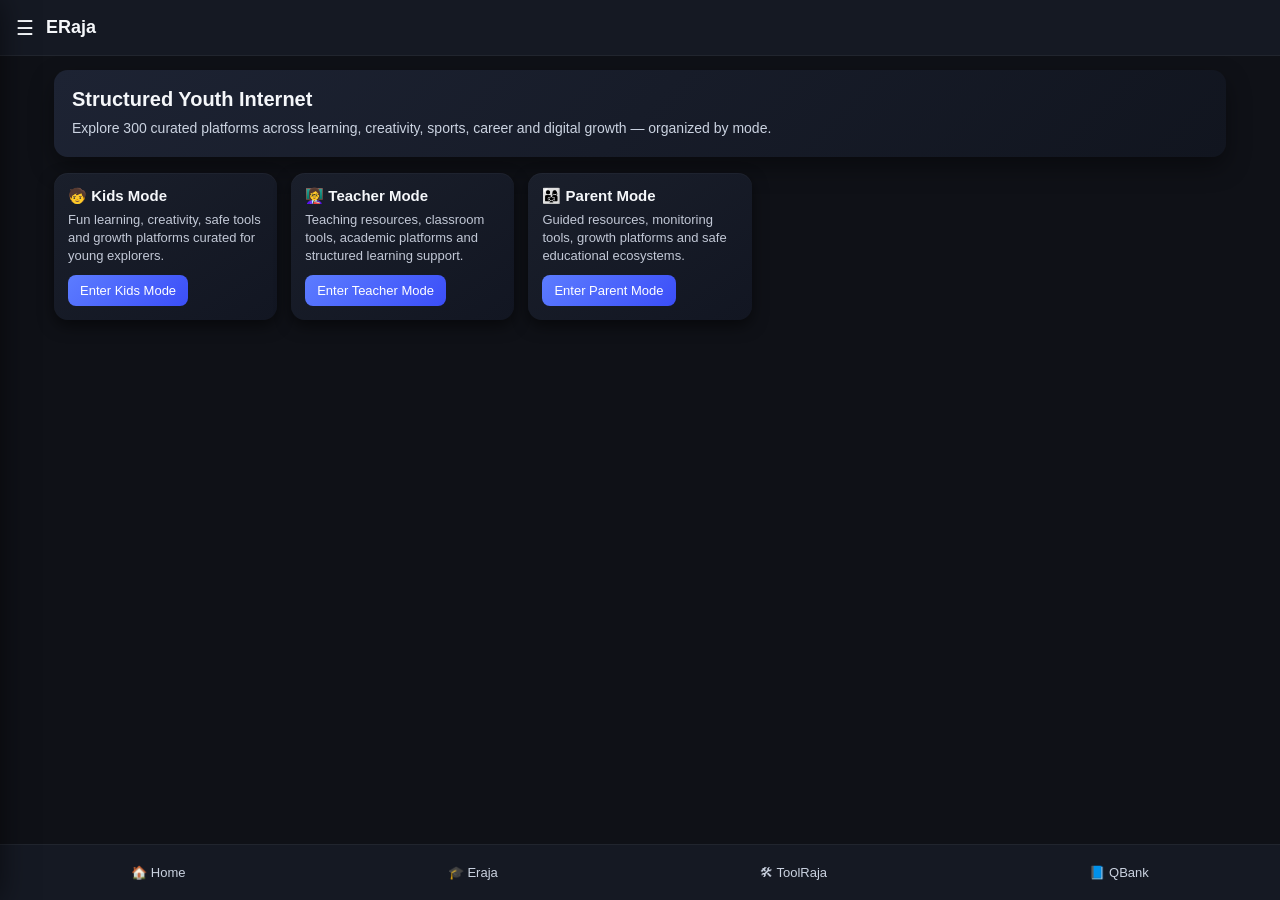
<file: index.html>
<!DOCTYPE html>
<html>
<head>
  <meta charset="UTF-8">
  <title>ERaja – Kids & Youth Internet Directory</title>
  <meta name="viewport" content="width=device-width, initial-scale=1.0">
  <link rel="stylesheet" href="assets/css/core.css">
</head>
<body>

<!-- HEADER -->
<div class="app-header">
  <div class="menu-btn" onclick="toggleDrawer()">☰</div>
  <h2>ERaja</h2>
</div>

<!-- SIDE DRAWER -->
<div class="drawer" id="drawer">
  <h3>Navigation</h3>

  <a href="index.html">🏠 Home</a>
  <a href="https://eraja.nftraja.com/" target="_blank">🎓 Eraja</a>
  <a href="https://tool.nftraja.com/" target="_blank">🛠 ToolRaja</a>
  <a href="https://qbank.nftraja.com/" target="_blank">📘 QBank</a>
  <a href="https://www.nftraja.com/" target="_blank">🌐 NFTRaja</a>
</div>

<div class="overlay" id="overlay" onclick="closeDrawer()"></div>

<!-- MAIN CONTAINER -->
<div class="container">

  <!-- HERO -->
  <div class="hero-card">
    <h1>Structured Youth Internet</h1>
    <p>
      Explore 300 curated platforms across learning, creativity, sports,
      career and digital growth — organized by mode.
    </p>
  </div>

  <!-- MODE SELECTION -->
  <div class="grid mode-grid">

    <div class="card mode-card">
      <h3>🧒 Kids Mode</h3>
      <p>Fun learning, creativity, safe tools and growth platforms curated for young explorers.</p>
      <button class="btn" onclick="setModeAndGo('kids')">Enter Kids Mode</button>
    </div>

    <div class="card mode-card">
      <h3>👩‍🏫 Teacher Mode</h3>
      <p>Teaching resources, classroom tools, academic platforms and structured learning support.</p>
      <button class="btn" onclick="setModeAndGo('teacher')">Enter Teacher Mode</button>
    </div>

    <div class="card mode-card">
      <h3>👨‍👩‍👧 Parent Mode</h3>
      <p>Guided resources, monitoring tools, growth platforms and safe educational ecosystems.</p>
      <button class="btn" onclick="setModeAndGo('parent')">Enter Parent Mode</button>
    </div>

  </div>

</div>

<div class="bottom-nav">
  <a href="index.html">🏠 Home</a>
  <a href="https://eraja.nftraja.com/" target="_blank">🎓 Eraja</a>
  <a href="https://tool.nftraja.com/" target="_blank">🛠 ToolRaja</a>
  <a href="https://qbank.nftraja.com/" target="_blank">📘 QBank</a>
</div>

<script src="assets/js/app.js"></script>

</body>
</html>
</file>
<file: assets/css/core.css>
/* =====================================
   ERAJA – FINAL CORE.CSS (LOCKED)
   Compact App Layout | 3D Cards
===================================== */

/* ===== RESET ===== */
* {
  margin: 0;
  padding: 0;
  box-sizing: border-box;
}

html, body {
  height: 100%;
  font-family: -apple-system, BlinkMacSystemFont, "Segoe UI", Roboto, sans-serif;
  background: #0f1117;
  color: #f5f7fa;
  overflow-x: hidden;
}

/* ===== APP HEADER ===== */
.app-header {
  position: fixed;
  top: 0;
  left: 0;
  width: 100%;
  height: 56px;
  background: #151923;
  display: flex;
  align-items: center;
  padding: 0 16px;
  z-index: 1000;
  border-bottom: 1px solid rgba(255,255,255,0.05);
}

.menu-btn {
  font-size: 20px;
  cursor: pointer;
  margin-right: 12px;
}

.app-header h2 {
  font-size: 18px;
  font-weight: 600;
}

/* ===== CONTAINER ===== */
.container {
  padding: 70px 14px 80px;
  max-width: 1200px;
  margin: 0 auto;
}

/* ===== HERO CARD ===== */
.hero-card {
  background: linear-gradient(135deg, #1d2333, #11151f);
  padding: 18px;
  border-radius: 14px;
  margin-bottom: 16px;
  box-shadow: 0 10px 25px rgba(0,0,0,0.4);
}

.hero-card h1 {
  font-size: 20px;
  margin-bottom: 8px;
}

.hero-card p {
  font-size: 14px;
  color: #cbd3e1;
  line-height: 1.4;
}

/* ===== GRID ===== */
.grid {
  display: grid;
  grid-template-columns: repeat(auto-fill, minmax(220px, 1fr));
  gap: 14px;
}

.mode-grid {
  margin-top: 10px;
}

/* ===== CARD ===== */
.card {
  background: linear-gradient(145deg, #1a1f2b, #121622);
  padding: 14px;
  border-radius: 14px;
  box-shadow: 
    0 6px 15px rgba(0,0,0,0.5),
    inset 0 1px 0 rgba(255,255,255,0.03);
  transition: transform 0.2s ease, box-shadow 0.2s ease;
}

.card:hover {
  transform: translateY(-3px);
  box-shadow: 0 10px 25px rgba(0,0,0,0.6);
}

.card h3 {
  font-size: 15px;
  margin-bottom: 6px;
}

.card p {
  font-size: 13px;
  color: #c2c8d6;
  margin-bottom: 10px;
  line-height: 1.4;
}

/* ===== BUTTON ===== */
.btn {
  display: inline-block;
  padding: 8px 12px;
  font-size: 13px;
  border-radius: 8px;
  background: linear-gradient(135deg, #5c7cff, #3b4ef8);
  color: #fff;
  border: none;
  cursor: pointer;
  text-decoration: none;
  transition: opacity 0.2s ease;
}

.btn:hover {
  opacity: 0.85;
}

/* ===== BADGES ===== */
.meta-row {
  display: flex;
  gap: 6px;
  margin-bottom: 8px;
  flex-wrap: wrap;
}

.badge {
  background: #242a3a;
  padding: 4px 8px;
  border-radius: 20px;
  font-size: 11px;
  color: #d0d6e5;
}

/* ===== DRAWER (UPGRADED – PREMIUM VISIBILITY) ===== */
.drawer {
  position: fixed;
  top: 0;
  left: -260px;
  width: 250px;
  height: 100%;
  padding: 60px 16px 20px;
  background: linear-gradient(180deg, #111827, #0b1220);
  box-shadow: 8px 0 30px rgba(0,0,0,0.6);
  border-right: 1px solid rgba(255,255,255,0.08);
  backdrop-filter: blur(12px);
  transition: left 0.35s ease;
  z-index: 1200;
}

.drawer.active {
  left: 0;
}

.drawer h3 {
  font-size: 14px;
  margin-bottom: 14px;
  color: #aab2c5;
  letter-spacing: 0.5px;
}

.drawer a {
  display: block;
  padding: 10px 12px;
  margin-bottom: 8px;
  font-size: 14px;
  border-radius: 10px;
  text-decoration: none;
  color: #e4e8f1;
  background: rgba(255,255,255,0.04);
  border: 1px solid rgba(255,255,255,0.05);
  transition: 0.25s ease;
}

.drawer a:hover {
  background: linear-gradient(90deg, #4f46e5, #2563eb);
  transform: translateX(4px);
  border-color: transparent;
}

/* ===== OVERLAY ===== */
.overlay {
  position: fixed;
  inset: 0;
  background: rgba(0,0,0,0.65);
  backdrop-filter: blur(4px);
  opacity: 0;
  visibility: hidden;
  transition: 0.3s ease;
  z-index: 1100;
}

.overlay.active {
  opacity: 1;
  visibility: visible;
}

/* ===== BOTTOM NAV ===== */
.bottom-nav {
  position: fixed;
  bottom: 0;
  left: 0;
  width: 100%;
  height: 56px;
  background: #151923;
  display: flex;
  justify-content: space-around;
  align-items: center;
  border-top: 1px solid rgba(255,255,255,0.05);
  z-index: 1000;
}

.bottom-nav a {
  font-size: 13px;
  text-decoration: none;
  color: #cbd3e1;
  text-align: center;
}

.bottom-nav a:hover {
  color: #5c7cff;
}

/* ===== RESPONSIVE ===== */
@media (max-width: 768px) {
  .grid {
    grid-template-columns: repeat(auto-fill, minmax(160px, 1fr));
  }
}
</file>
